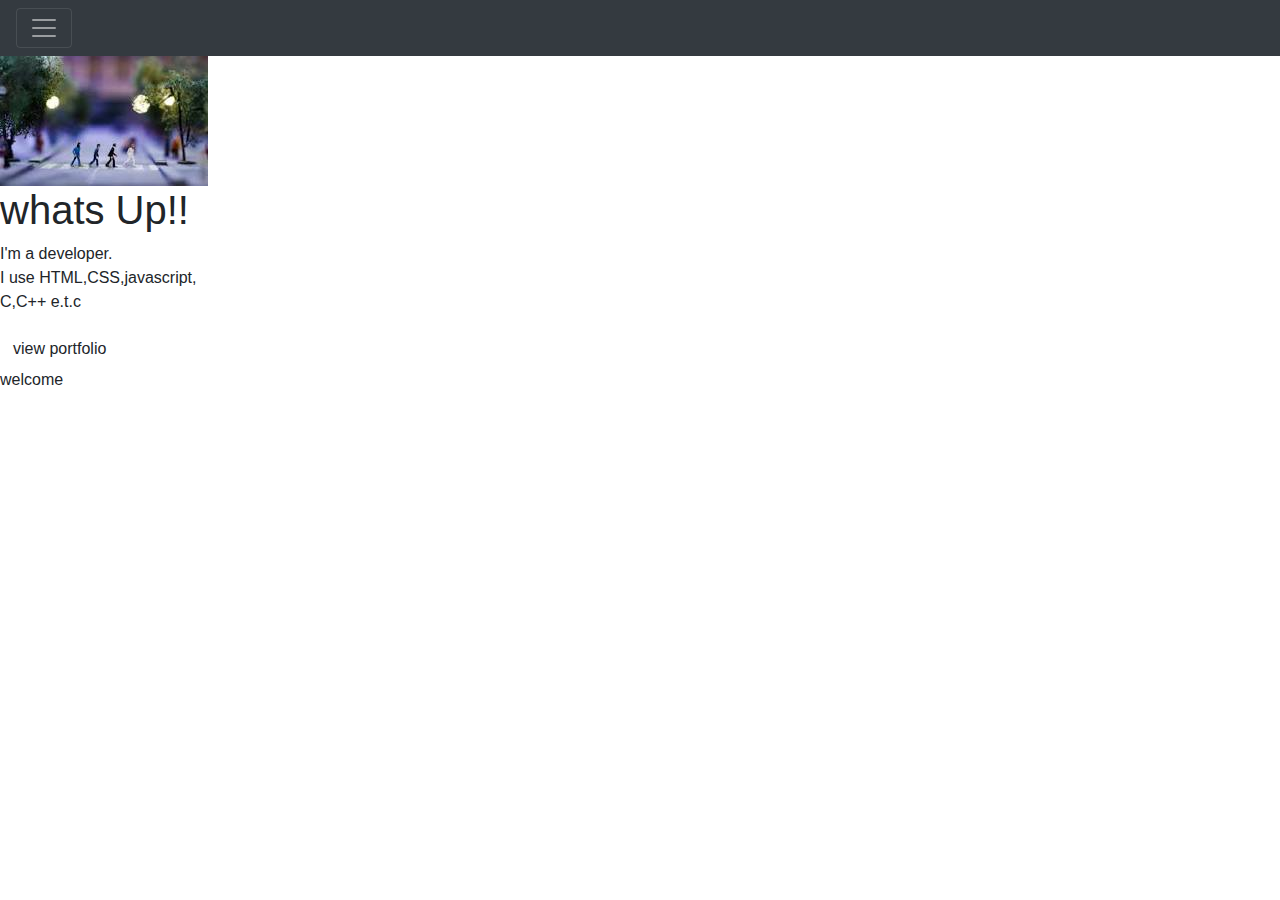
<file: index.html>
<!doctype html>
<html lang="en">
  <head>
    <!-- Required meta tags -->
    <meta charset="utf-8">
    <meta name="viewport" content="width=device-width, initial-scale=1, shrink-to-fit=no">

    <!-- Bootstrap CSS -->
    <link rel="stylesheet" href="https://stackpath.bootstrapcdn.com/bootstrap/4.4.1/css/bootstrap.min.css" integrity="sha384-Vkoo8x4CGsO3+Hhxv8T/Q5PaXtkKtu6ug5TOeNV6gBiFeWPGFN9MuhOf23Q9Ifjh" crossorigin="anonymous">
   
    <!animate CSS>
    <link rel="stylesheet" href="https://cdnjs.cloudflare.com/ajax/libs/animate.css/3.7.2/animate.min.css">
    
    <title>Portfolio</title>
  </head>
  <body>

          <div class="pos-f-t">
        <div class="collapse" id="navbarToggleExternalContent">
          <div class="bg-dark p-4">
            <h5 class="text-white h4">Collapsed content</h5>
            <span class="text-muted">Toggleable via the navbar brand.</span>
          </div>
        </div>
        <nav class="navbar navbar-dark bg-dark">
          <button class="navbar-toggler" type="button" data-toggle="collapse" data-target="#navbarToggleExternalContent" aria-controls="navbarToggleExternalContent" aria-expanded="false" aria-label="Toggle navigation">
            <span class="navbar-toggler-icon"></span>
          </button>
        </nav>
      </div>
    
      <div class="author-container">

            <div class="author-image">
                <img src="[data-uri]">
            </div>

            <div class="text">
                <h1 class="animated infinite flash delay-2s">whats Up!!</h1>

                <p>I'm a developer.<br> I use HTML,CSS,javascript,<br>C,C++ e.t.c <br></p>

<!--                <button class="button">view portfolio</button>-->
                <a class="btn" href="#" target="_blank">view portfolio</a>
            </div>
            
            <div data-cart-info>
                <heading>welcome</heading>
            </div>

        </div>


    

    <!-- Optional JavaScript -->
    <!-- jQuery first, then Popper.js, then Bootstrap JS -->
    <script src="https://code.jquery.com/jquery-3.4.1.slim.min.js" integrity="sha384-J6qa4849blE2+poT4WnyKhv5vZF5SrPo0iEjwBvKU7imGFAV0wwj1yYfoRSJoZ+n" crossorigin="anonymous"></script>
    <script src="https://cdn.jsdelivr.net/npm/popper.js@1.16.0/dist/umd/popper.min.js" integrity="sha384-Q6E9RHvbIyZFJoft+2mJbHaEWldlvI9IOYy5n3zV9zzTtmI3UksdQRVvoxMfooAo" crossorigin="anonymous"></script>
    <script src="https://stackpath.bootstrapcdn.com/bootstrap/4.4.1/js/bootstrap.min.js" integrity="sha384-wfSDF2E50Y2D1uUdj0O3uMBJnjuUD4Ih7YwaYd1iqfktj0Uod8GCExl3Og8ifwB6" crossorigin="anonymous"></script>
    
    
  </body>
</html>
</file>
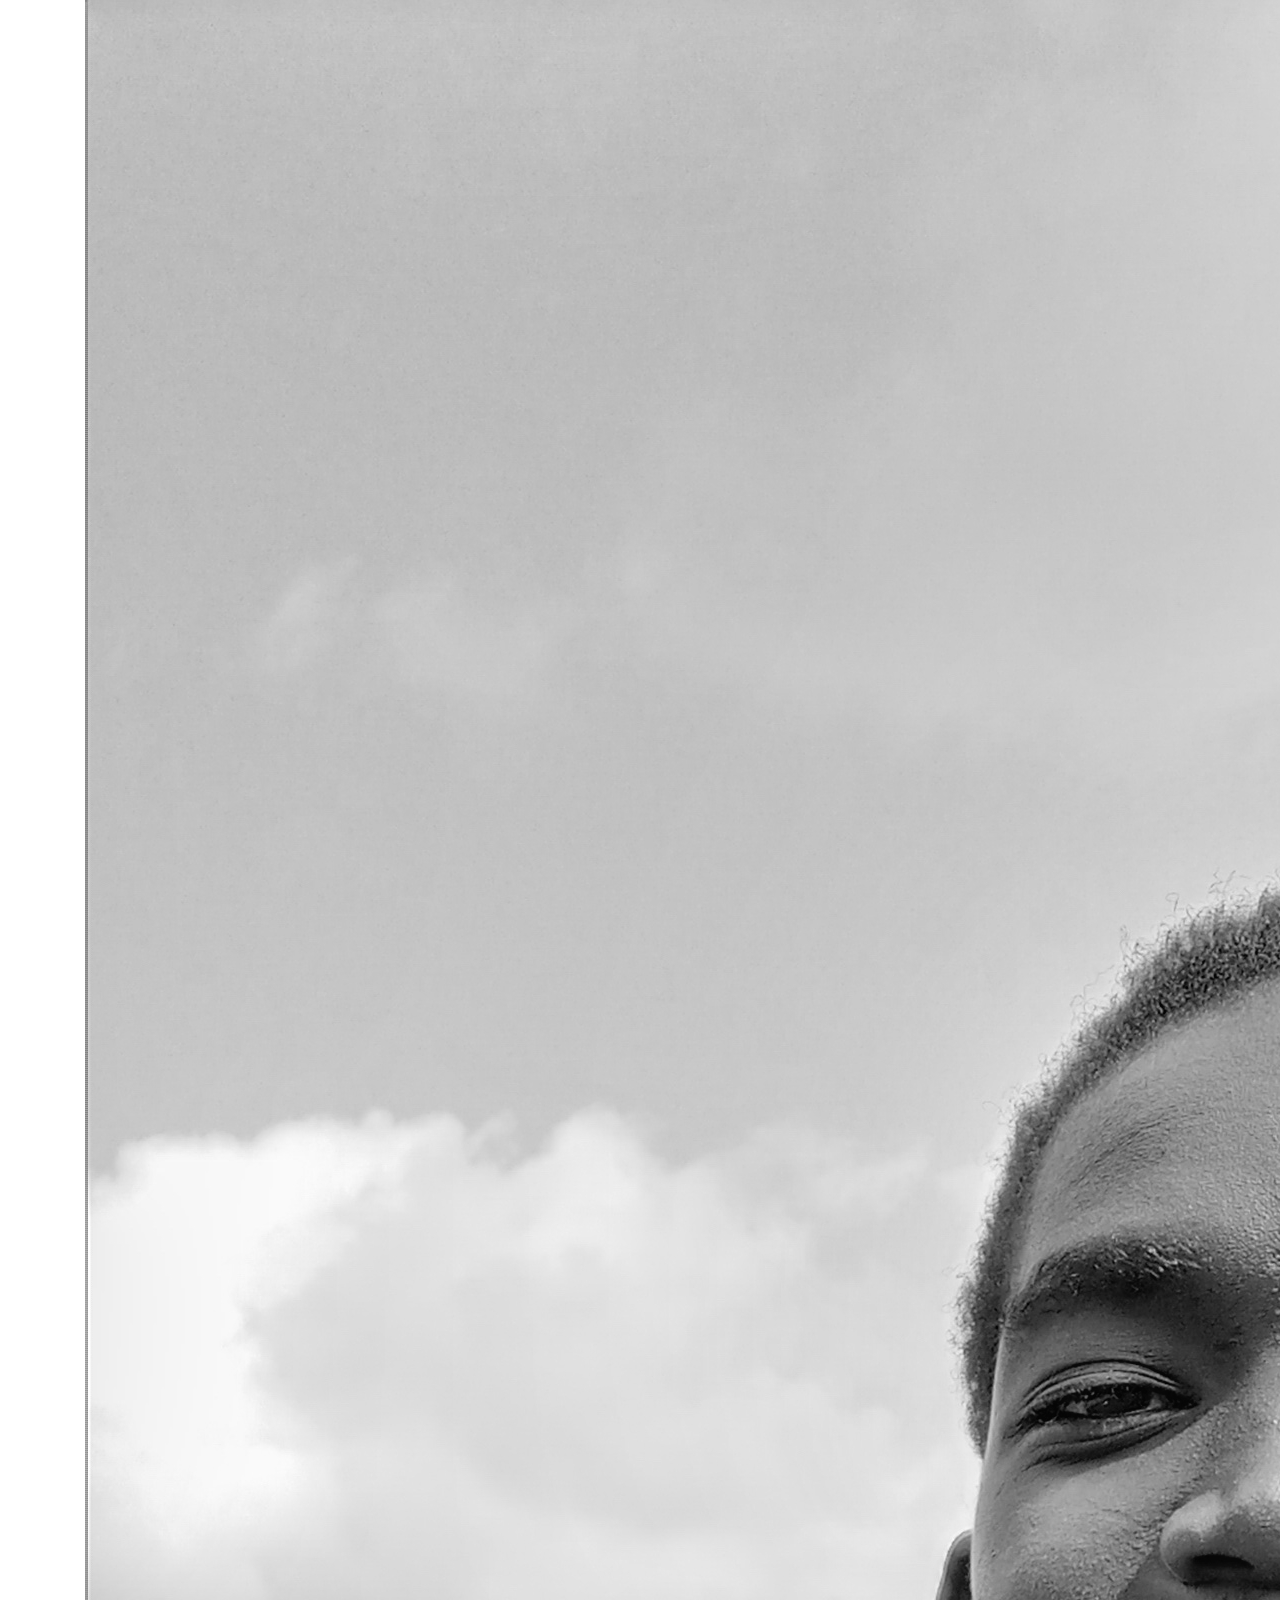
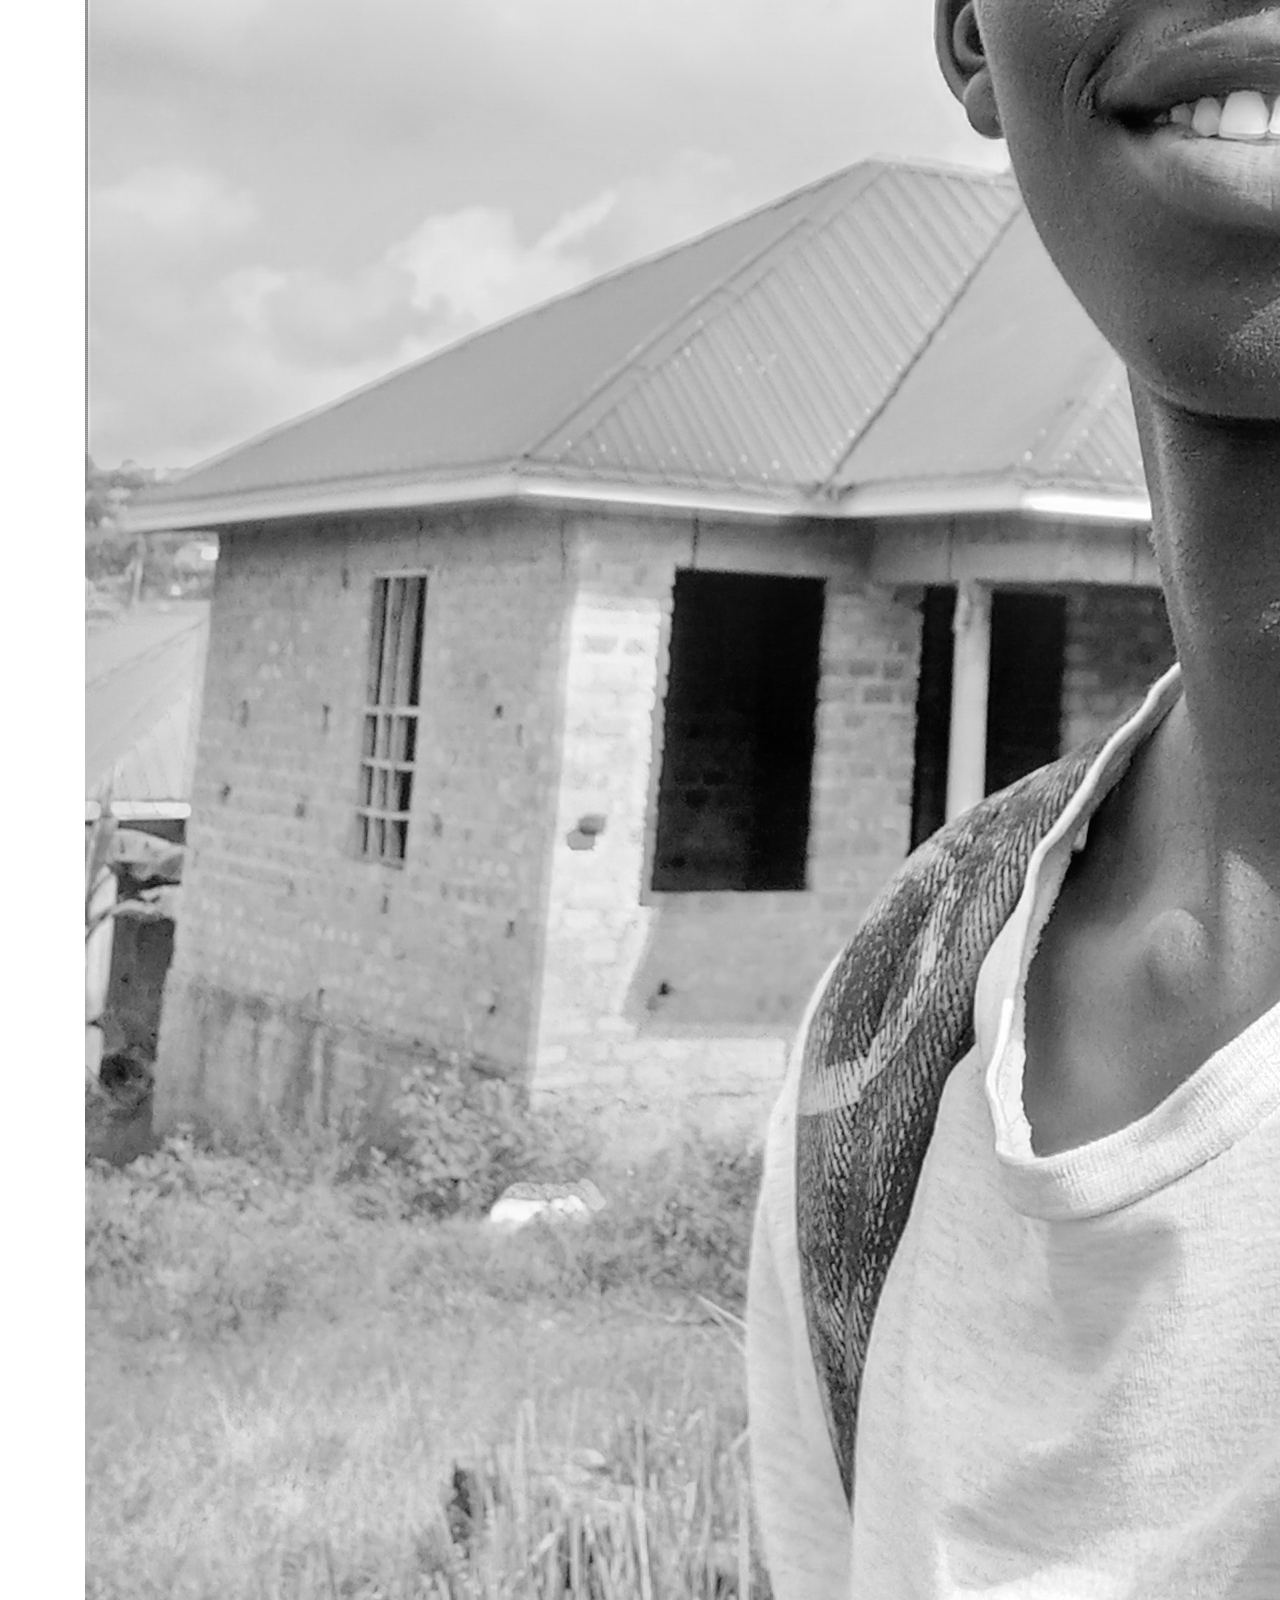
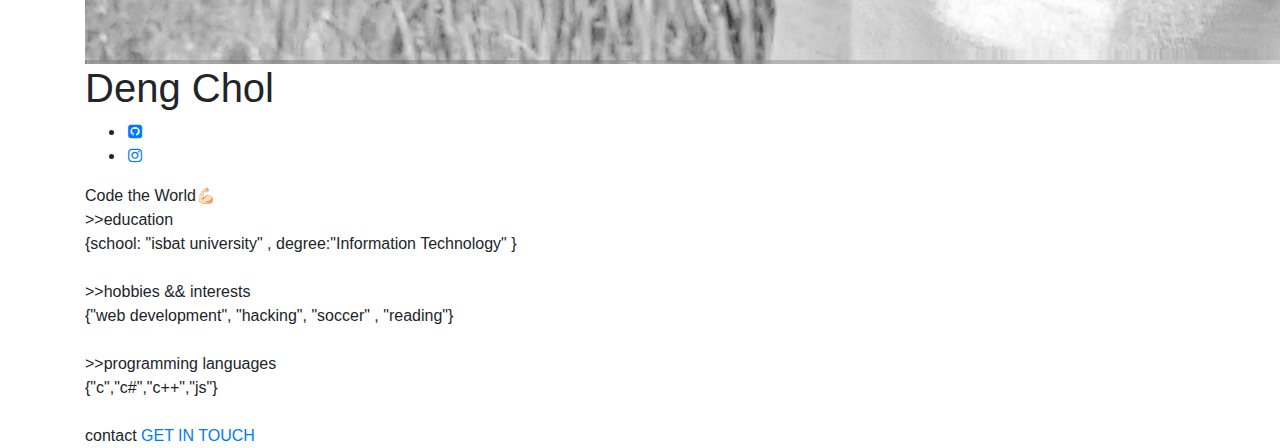
<file: html/index.html>
<!DOCTYPE html>
<html lang="en">

<head>
    <meta charset="UTF-8">
    <meta name="viewport" content="width=device-width, initial-scale=1.0">
    <meta http-equiv="X-UA-Compatible" content="ie=edge">
    <title>DengChol</title>
    <!-- styles -->
    <link rel="stylesheet" href="/style.css">
    <link rel="stylesheet" href="/mediaQueries.css">
    <link rel="stylesheet" href="/ionicons.css">
    <link rel="stylesheet" href="https://stackpath.bootstrapcdn.com/bootstrap/4.4.1/css/bootstrap.min.css"
        integrity="sha384-Vkoo8x4CGsO3+Hhxv8T/Q5PaXtkKtu6ug5TOeNV6gBiFeWPGFN9MuhOf23Q9Ifjh" crossorigin="anonymous">
    <link rel="stylesheet" href="https://cdnjs.cloudflare.com/ajax/libs/font-awesome/4.7.0/css/font-awesome.min.css">

    <!-- javascript -->
</head>

<body>

    <!-- <div class="head">

        <div class="myPhoto picture">
            <img src="/img/myPhoto1.jpg" alt="">
        </div>

        <div class="name">
            <h1>DENG CHOL</h1>

        </div>

    </div> -->

    <!-- <div class="row">
            <div class="col myPhoto">
                <img src="/img/myPhoto1.jpg" alt="">
            </div>

            <div class="col">
                <h1>DENG CHOL</h1>
            </div>

        </div> -->
    <!-- 
    <div id="terminal">

        <div class="terminal-window">

            <div class="terminal-bar">

                <div class="terminal-left">

                    <div class="circle circle-red"></div>
                    <div class="circle circle-orange"></div>
                    <div class="circle circle-green"></div>

                </div>

            </div>

        </div>

        <div class="terminal-body">
            <span class="command">Code the World💪🏻</span> <br>
            <span class="command">>>education</span> <br>
            <span class="command1">{school: "isbat university" , degree:"Information Technology" }</span>
            <span class="cursor"></span>
            <br>
            <span class="command">>>hobbies && interests</span><br>
            <span class="command1">{"web development", "hacking", "soccer" , "motocross"}</span>
            <span class="cursor"></span>
            <br>
            <span class="command">>>programming languages</span> <br>
            <span class="command1">{"c", "c#","c++","javascript"}</span>
            <span class="cursor"></span>
            <br>
            <span class="command">contact</span>
            <span class="command1">dengchol1999@gmail.com, "0770835221"</span>
        </div>

    </div>

    <footer class="container-fluid text-center">
        © Deng Chol |

        <a href="https://www.github.com/dengson12/" target="_blank">github</a>
        |
        <a href="http://instagram.com/choldeng1" target="_blank">instagram</a>


    </footer> -->
    <!-- 

    after code 


    <div id="main-outer">
        <div id="main-middle">
            <div id="main-container">
                <div class="row">
                    <div class="large-4 columns">
                        <div class="row">
                            <div class="large-4 columns">
                                <div class="myPhoto">
                                    <img src="/img/myPhoto1.jpg" alt="my picture">
                                </div>

                                <div class="large-4 columns">
                                    <h1>deng chol</h1>
                                </div>

                            </div>
                        </div>
                    </div>
                </div>
            </div>
        </div>
    </div> -->


    <div class="container">
        <!-- <div class="row">
              <div class="col">col</div>
              <div class="col">col</div>
              <div class="col">col</div>
              <div class="col">col</div>
            </div> -->
        <div class="row">

            <div class="col-8 centered_img_div">
                <div class="myPhoto">
                    <img src="/img/myPhoto1.jpg" alt="">
                </div>

                <h1>Deng Chol</h1>

            </div>

            <!-- <div class="col-4">
                
            </div> -->


        </div>

        <div id="social-links-wrapper">
            <ul class="social-links">
                <li><a href="https://github.com/dengson12"><i class="fa fa-github-square fa-fw"></i></a></li>
               
                <li><a href="https://instagram.com/choldeng1"><i class="fa fa-instagram fa-fw"></i></a></li>
           
            </ul>
        </div>

        <div class="row">

            <div class="col-12">
                <div id="terminal">

                    <div class="terminal-window">

                        <div class="terminal-bar">

                            <div class="terminal-left">

                                <div class="circle circle-red"></div>
                                <div class="circle circle-orange"></div>
                                <div class="circle circle-green"></div>

                            </div>

                        </div>

                    </div>

                    <div class="terminal-body">
                        <span class="command">Code the World💪🏻</span> <br>
                        <span class="command">>>education</span> <br>
                        <span class="command1">{school: "isbat university" , degree:"Information Technology" }</span>
                        <span class="cursor"></span>
                        <br>
                        <br>
                        <span class="command">>>hobbies && interests</span><br>
                        <span class="command1">{"web development", "hacking", "soccer" , "reading"}</span>
                        <span class="cursor"></span>
                        <br>
                        <br>
                        <span class="command">>>programming languages</span> <br>
                        <span class="command1">{"c","c#","c++","js"}</span>
                        <span class="cursor"></span>
                        <br>
                        <br>
                        <span class="command">contact</span>
                        <span class="command1"><a href="mailto:dengchol1999@gmail.com">GET IN TOUCH</a></span>

                    </div>

                </div>

                <!-- <div class="row">
                                <div id="social-links-wrapper">
                                        <ul class="social-links">
                                            <li><a href="https://github.com/dengson12">github<i class=""></i></a></li>
                                            <li><a href="https://instagram.com/choldeng1">instagram<i class=""></i></a></li>
                                            <li><a href="https://twitter.com/dengchol">twitter<i class=""></i></a></li>
                                        </ul>
                                    </div>
                        </div> -->

            </div>


        </div>

        <!-- <button>Get In Touch</button> -->
    </div>

</body>

</html>
</file>
<file: style.css>
/*header*/
.icon-container {
    /*border: 1px solid red;*/
    background-color: #ffffff;
    position: fixed;
    width: 100%;
    z-index: 9000;
    
}

.ion-social-instagram {
    color: lightgray;
    font-size: 1.0em;
    position: relative;
    left: 42%;
    
}

.author-container {
    /*border: 2px solid yellow;*/
    background: pink;
    font-size: 1.3em;
    font-family: serif;
    color: #fff;
    
}
.author-image img {
    position: relative;
    left: 15%;
    border-radius: 50%;
    width: 200px;
    height: 200px;
    margin-top: 5%;
    
}
.author-image {
    /*border: 1px solid black;*/
}


.text {
   
    text-align: center;
    font-family:serif;
    font-size: 1.5em;
    /*border: 1px solid red;*/
    
}

.button {
    color: #000000;
    background-color:lightblue;
    font-size: 0.6em;
    margin-bottom: 4%;
    border: 1px solid lightblue;
}

.button:hover{
    color: #fff;
    transition: 2.1s;
}

/* using the animation*/

.animated infinite bounce delay-2s {
  animation-duration: 3s;
  animation-delay: 2s;
  animation-iteration-count: infinite;
}

body{
    
height: 200vh;
}
.data-cart-info{
    font-size: 1.5em;
}


/*section*/


.btn{
    text-decoration: none;
    color: white;
    border: 1px solid #fff;
    border-radius: 15px;
    padding: 10px 10px;
}
</file>
<file: mediaQueries.css>
/* @media only screen and (max-width:10224){
    .myPhoto
    {
        position: relative;
        top: 50%;
        transform: translateY(15%);
        background-color: black;
    }

    #terminal{
        width: 90%;
    }

} */
 
 @media only screen and (max-width:320){
    #terminal{
        max-width: 90%;
        height: 50vh;
        margin-bottom: 20px;

    }

    h1{
        font-size: 1em;
    }
}
</file>
